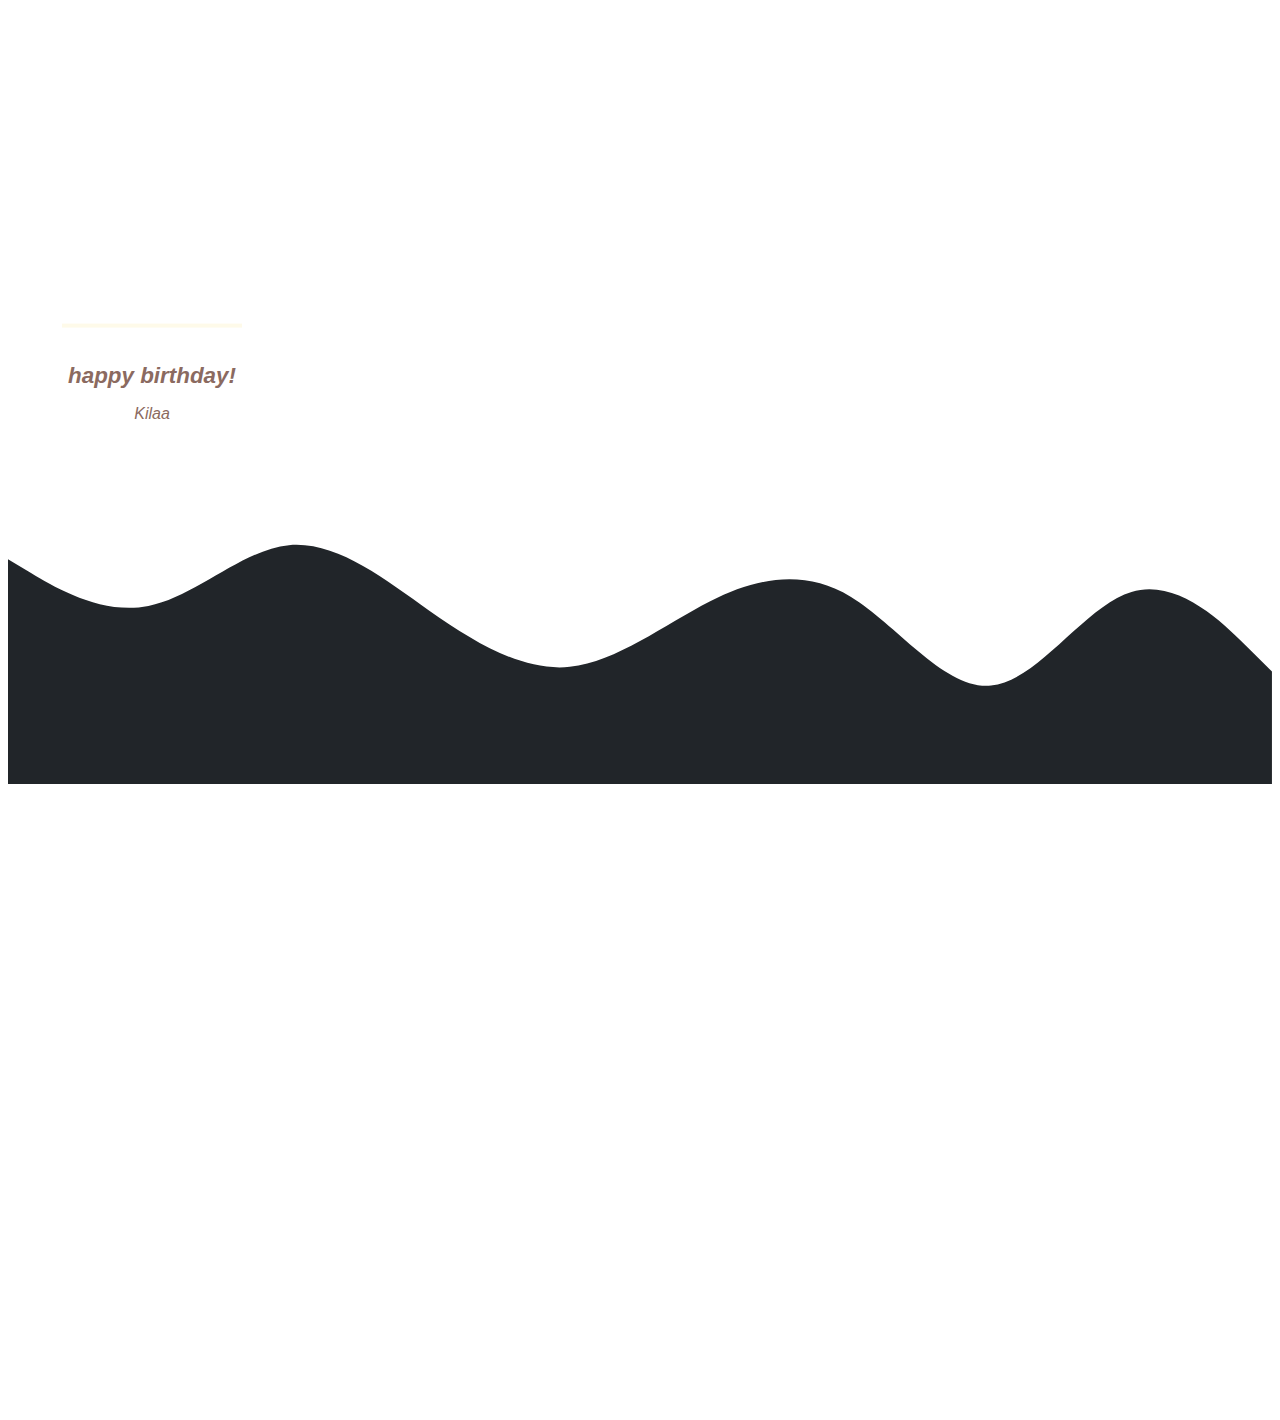
<file: kado/kado.html>
<!DOCTYPE html>
<html lang="en">
<head>
    <meta charset="UTF-8">
    <meta name="viewport" content="width=device-width, initial-scale=1.0">
    <title>Kado buat kamu</title>
    <link rel="stylesheet" href="./kado.css">
    <link href="https://cdn.jsdelivr.net/npm/bootstrap@5.3.0/dist/css/bootstrap.min.css" rel="stylesheet" integrity="sha384-9ndCyUaIbzAi2FUVXJi0CjmCapSmO7SnpJef0486qhLnuZ2cdeRhO02iuK6FUUVM" crossorigin="anonymous"/>
</head>
<body class="bg-body-secondary overflow-hidden">
    

  
    <div class="container">
        <div class="card bg-dark my-5 mx-auto rounded-4" style="width: 18rem">
          <div class="velas">
            <div class="fuego"></div>
            <div class="fuego"></div>
            <div class="fuego"></div>
            <div class="fuego"></div>
            <div class="fuego"></div>
          </div>
          <svg id="cake" version="1.1" x="0px" y="0px" width="200px" height="500px" viewBox="0 0 200 500" enable-background="new 0 0 200 500" xml:space="preserve">
            <path fill="#a88679" d="M173.667-13.94c-49.298,0-102.782,0-147.334,0c-3.999,0-4-16.002,0-16.002
            c44.697,0,96.586,0,147.334,0C177.667-29.942,177.668-13.94,173.667-13.94z">
                <animate id="bizcocho_3" attributeName="d" calcMode="spline" keySplines="0 0 1 1; 0 0 1 1" begin="relleno_2.end" dur="0.3s" fill="freeze" values="
                                  M173.667-13.94c-49.298,0-102.782,0-147.334,0c-3.999,0-4-16.002,0-16.002
            c44.697,0,96.586,0,147.334,0C177.667-29.942,177.668-13.94,173.667-13.94z
                                  ;
                                  M173.667,411.567c-47.995,12.408-102.955,12.561-147.334,0
            c-3.848-1.089-0.189-16.089,3.661-15.002c44.836,12.66,90.519,12.753,139.427,0.07
            C173.293,395.631,177.541,410.566,173.667,411.567z
                                  ;
                                  M173.667,427.569c-49.795,0-101.101,0-147.334,0c-3.999,0-4-16.002,0-16.002
            c46.385,0,97.539,0,147.334,0C177.668,411.567,177.667,427.569,173.667,427.569z
                                  " />
            </path>
            <path fill="#8b6a60" d="M100-178.521c1.858,0,3.364,1.506,3.364,3.363c0,0,0,33.17,0,44.227
            c0,19.144,0,57.431,0,76.574c0,10.152,0,40.607,0,40.607c0,1.858-1.506,3.364-3.364,3.364l0,0c-1.858,0-3.364-1.506-3.364-3.364c0,0,0-30.455,0-40.607c0-19.144,0-57.432,0-76.575c0-11.057,0-44.226,0-44.226C96.636-177.015,98.142-178.521,100-178.521
            L100-178.521z">
                <animate id="relleno_2" attributeName="d" calcMode="spline" keySplines="0 0 1 1; 0 0 1 1; 0 0 0.58 1" begin="bizcocho_2.end" dur="0.5s" fill="freeze" values="
                                  M100-178.521c1.858,0,3.364,1.506,3.364,3.363c0,0,0,33.17,0,44.227
            c0,19.144,0,57.431,0,76.574c0,10.152,0,40.607,0,40.607c0,1.858-1.506,3.364-3.364,3.364l0,0c-1.858,0-3.364-1.506-3.364-3.364c0,0,0-30.455,0-40.607c0-19.144,0-57.432,0-76.575c0-11.057,0-44.226,0-44.226C96.636-177.015,98.142-178.521,100-178.521
            L100-178.521z
                                  ;
                                  M100,267.257c1.858,0,3.364,1.506,3.364,3.363c0,0,0,33.17,0,44.227
            c0,19.143,0,57.43,0,76.574c0,10.151,0,40.606,0,40.606c0,1.858-1.506,3.364-3.364,3.364l0,0c-1.858,0-3.364-1.506-3.364-3.364
            c0,0,0-30.455,0-40.606c0-19.145,0-57.432,0-76.576c0-11.057,0-44.225,0-44.225C96.636,268.763,98.142,267.257,100,267.257
            L100,267.257z
                                  ;
                                  M93.928,405.433c-0.655,6.444-0.102,9.067,2.957,11.798c0,0,8.083,5.571,16.828,3.503
            c18.629-4.406,43.813,6.194,50.792,7.791c14.75,3.375,9.162,6.867,9.162,6.867c-2.412,2.258-58.328,0-73.667,0l0,0
            c-1.858,0-69.995,2.133-73.667,0c0,0-3.337-2.439,6.172-5.992c11.375-4.25,52.875,8.822,47.139-9.442
            c-6.333-20.167,5.226-21.514,5.226-21.514c3.435-0.915,12.78-6.663,10.923-0.546L93.928,405.433z
                                  ;
                                  M102.242,427.569c5.348,0,14.079,0,17.462,0c0,0,17.026,0,27.504,0
            c19.143,0,20.39-3.797,26.459,0c3,1.877,0,7.823,0,7.823c-2.412,2.258-58.328,0-73.667,0l0,0c-1.858,0-67.187,0-73.667,0
            c0,0-4.125-4.983,0-7.823c5.201-3.58,16.085,0,23.725,0c8.841,0,20.762,0,20.762,0c3.686,0,8.597,0,19.511,0H102.242z
                                  " />
            </path>
            <path fill="#a88679" d="M173.667-15.929c-46.512,0-105.486,0-147.334,0c-3.999,0-4-16.002,0-16.002
            c43.566,0,97.96,0,147.334,0C177.667-31.931,177.666-15.929,173.667-15.929z">
                <animate id="bizcocho_2" attributeName="d" calcMode="spline" keySplines="0 0 1 1; 0 0 1 1; 0.25 0 0.58 1" begin="relleno_1.end" dur="0.5s" fill="freeze" values="
                                  M173.667-15.929c-46.512,0-105.486,0-147.334,0c-3.999,0-4-16.002,0-16.002
            c43.566,0,97.96,0,147.334,0C177.667-31.931,177.666-15.929,173.667-15.929z
                                  ;
                                  M173.434,445.393c-47.269,8.001-105.245,8.001-147.334,0c-3.929-0.747-0.692-16.543,3.243-15.824
            c43.828,8.001,92.165,8.001,140.739,0C174.029,428.918,177.377,444.726,173.434,445.393z
                                  ;
                                  M173.667,449.514c-47.576-5.454-102.799-5.744-147.333,0c-3.966,0.512-3.938-15.297,0-16.002
            c43.683-7.823,97.646-8.026,147.333,0C177.616,434.15,177.642,449.969,173.667,449.514z
                                  ;
                                  M173.667,451.394c-49.298,0-102.782,0-147.334,0c-3.999,0-4-16.002,0-16.002
            c44.697,0,96.586,0,147.334,0C177.667,435.392,177.668,451.394,173.667,451.394z
                                  " />
            </path>
            <path fill="#8b6a60" d="M101.368-73.685c0,12.164,0,15.18,0,28.519c0,22.702,0-13.661,0,8.304c0,14.48,0,18.233,0,30.512
            c0,1.753-2.958,1.847-2.958,0c0-12.68,0-16.277,0-30.401c0-21.983,0,11.66,0-8.305c0-13.027,0-15.992,0-28.628
            C98.411-75.883,101.368-75.592,101.368-73.685z">
                <animate id="relleno_1" attributeName="d" calcMode="spline" keySplines="0 0 1 1; 0 0 1 1; 0 0 0.6 1" begin="bizcocho_1.end" dur="0.5s" fill="freeze" values="
                                  M101.368-73.685c0,12.164,0,15.18,0,28.519c0,22.702,0-13.661,0,8.304c0,14.48,0,18.233,0,30.512
            c0,1.753-2.958,1.847-2.958,0c0-12.68,0-16.277,0-30.401c0-21.983,0,11.66,0-8.305c0-13.027,0-15.992,0-28.628
            C98.411-75.883,101.368-75.592,101.368-73.685z
                                  ;
                                  M101.368,350.885c0,12.164,0,65.18,0,78.518c0,22.703,0-33.66,0-11.695c0,14.48,0,28.232,0,40.512
            c0,1.753-2.958,1.847-2.958,0c0-12.68,0-26.277,0-40.402c0-21.982,0,31.66,0,11.695c0-13.027,0-65.992,0-78.627
            C98.411,348.686,101.368,348.977,101.368,350.885z
                                  ;
                                  M128.38,447.567c37.626,6.312,39.303,13.658,26.833,12.833c-22.653-1.499-13.636-0.831-23.302-0.831
            c-14.48,0-17.884,0-30.163,0c-2.087,0-2.068,0-3.915,0c-13.333,0-8.963,0-23.088,0c-11.668,0-14.062,5.995-27.532,1.164
            c-12.629-4.529,38.667-3.167,46.833-17.333C100.077,432.94,105.546,443.736,128.38,447.567z
                                  ;
                                  M173.667,451.394c2.875,0,2.997,9.257,0,9.131c-22.662-0.956-32.09-0.956-41.756-0.956
            c-14.48,0-17.884,0-30.163,0c-2.087,0-2.068,0-3.915,0c-13.333,0-8.963,0-23.088,0c-11.668,0-34.99-0.294-48.412,1.831
            c-4.109,0.65-3.01-10.006,0-10.006C37.129,451.394,149.379,451.394,173.667,451.394z
                                  " />
            </path>
            <path fill="#a88679" d="M173.667,21.571c-33.174,0-111.467,0-147.334,0c-4,0-4-16.002,0-16.002c39.836,0,105.982,0,147.334,0
            C177.668,5.569,177.667,21.571,173.667,21.571z">
                <animate id="bizcocho_1" attributeName="d" calcMode="spline" keySplines="0 0 1 1; 0 0 1 1; 0 0 1 1; 0.25 0 1 1; 0 0 1 1; 0.25 0 0.6 1" begin="2s" dur="0.8s" fill="freeze" values="
                                  M173.667,21.571c-33.174,0-111.467,0-147.334,0c-4,0-4-16.002,0-16.002c39.836,0,105.982,0,147.334,0
            C177.668,5.569,177.667,21.571,173.667,21.571z
                                  ;
                                  M173.667,459.569c-33.197,16.002-110.782,16.002-147.334,0c-3.664-1.604,1.614-15.617,5.337-14.153
            c40.702,16.002,94.289,16.104,136.505,0.103C171.917,444.1,177.271,457.832,173.667,459.569z
                                  ;
                                  M171.817,475.571c-39.361-3.001-105.438-2.571-143.556,0c-3.991,0.27-7.377-14.736-3.387-15.014
            c41.553-2.888,104.421-3.121,150.51-0.233C179.378,460.574,175.806,475.875,171.817,475.571z
                                  ;
                                  M171.817,459.564c-38.8-12.188-104.504-13.762-143.556,0c-3.772,1.329-7.961-12.604-4.178-13.905
            c40.864-14.064,105.114-15.52,151.918-0.973C179.822,445.874,175.634,460.762,171.817,459.564z
                                  ;
                                  M173.667,475.571c-46.376-5.005-105.924-4.003-147.334,0c-3.981,0.385-3.479-15.421,0.479-16.002
            c43.087-6.327,97.705-7.083,146.855,0.438C177.621,460.613,177.644,476,173.667,475.571z
                                  ;
                                  M173.667,474.117c-46.376,1.866-105.638,2.01-147.334,0c-3.995-0.192-3.52-16.144,0.479-16.002
            c43.794,1.55,96.341,1.541,145.723,0C176.532,457.99,177.663,473.956,173.667,474.117z
                                  ;
                                  M173.667,475.571c-46.512,0-105.486,0-147.334,0c-3.999,0-4-16.002,0-16.002c43.566,0,97.96,0,147.334,0
            C177.667,459.569,177.666,475.571,173.667,475.571z
                                  " />
            </path>
            <path fill="#fefae9" d="M104.812,113.216c0,3.119-2.164,5.67-4.812,5.67c-2.646,0-4.812-2.551-4.812-5.67c0-5.594,0-16.782,0-22.375
          c0-5.143,0-15.427,0-20.568c0-7.333,0-21.998,0-29.33c0-5.523,0-16.569,0-22.092c0-3.295,0-9.885,0-13.181
          C95.188,2.551,97.353,0,100,0c2.648,0,4.812,2.551,4.812,5.669c0,3.248,0,9.743,0,12.991c0,5.428,0,16.284,0,21.711
          c0,7.618,0,22.854,0,30.472c0,4.952,0,14.854,0,19.807C104.812,96.292,104.812,107.576,104.812,113.216z">
                <animate id="crema" attributeName="d" calcMode="spline" keySplines="0 0 1 1; 0 0 1 1; 0 0 1 1; 0.25 0 1 1; 0 0 1 1; 0 0 0.58 1" begin="bizcocho_3.end" dur="2s" fill="freeze" values="
                                  M104.812,113.216c0,3.119-2.164,5.67-4.812,5.67c-2.646,0-4.812-2.551-4.812-5.67c0-5.594,0-16.782,0-22.375
          c0-5.143,0-15.427,0-20.568c0-7.333,0-21.998,0-29.33c0-5.523,0-16.569,0-22.092c0-3.295,0-9.885,0-13.181
          C95.188,2.551,97.353,0,100,0c2.648,0,4.812,2.551,4.812,5.669c0,3.248,0,9.743,0,12.991c0,5.428,0,16.284,0,21.711
          c0,7.618,0,22.854,0,30.472c0,4.952,0,14.854,0,19.807C104.812,96.292,104.812,107.576,104.812,113.216z
                                  ;
                                  M104.812,405.897c0,3.119-2.164,5.67-4.812,5.67c-2.646,0-4.812-2.551-4.812-5.67c0-5.594,0-16.782,0-22.376
          c0-5.143,0-15.426,0-20.568c0-7.332,0-21.997,0-29.33c0-5.522,0-16.568,0-22.092c0-3.295,0-9.885,0-13.181
          c0-3.118,2.165-5.669,4.812-5.669c2.648,0,4.812,2.551,4.812,5.669c0,3.247,0,9.743,0,12.991c0,5.428,0,16.283,0,21.711
          c0,7.618,0,22.854,0,30.473c0,4.951,0,14.854,0,19.807C104.812,388.972,104.812,400.256,104.812,405.897z
                                  ;
                                  M111.873,411.567c-3.119,0-9.226,0-11.874,0c-2.646,0-7.748,0-10.867,0c-7.086,0-12.698,0-18.292,0
          c-6.592,0-12.871,7.371-19.166,3.008c-10.043-6.961-7.776-10.169,2.991-17.745c12.61-8.873,27.713,1.994,25.919-7.531
          c-2.589-13.742,11.008-14.513,11.365-17.789c0.441-4.051,4.235-11.107,8.051-8.175c3.113,2.393,1.007,8.008,0,13.159
          c-1.871,9.569,8.058,2.113,9.494,14.155c2.592,21.732,21.184-0.675,29.309,7.976c5.216,5.553,18.413,5.552,15.426,12.942
          c-3.131,7.745-15.825-4.369-23.8,2.903C126.261,418.271,118.301,411.567,111.873,411.567z
                                  ;
                                  M111.873,411.567c-3.119,0-9.226,0-11.874,0c-2.646,0-9.734,4.069-12.853,4.069
          c-7.086,0-10.712-4.069-16.306-4.069c-6.592,0-12.12,6.013-19.166,3.008c-7.053-3.008-7.458,2.026-18.659,1.165
          c-6.832-0.525-7.522-3.034-7.533-6.265c-0.037-10.336,22.073-2.452,36.613-2.628c10.234-0.124,19.856-1.439,37.905-2.102
          c16.642-0.61,32.699,1.552,46.009,1.927c12.438,0.351,29.663-8.99,31.532,3.315c0.773,5.093-5.605,3.342-11.211,9.579
          c-5.093,5.667-7.59-4.605-12.965-3.832c-8.269,1.189-14.962-8.537-22.937-1.265C126.261,418.271,118.301,411.567,111.873,411.567z
                                  ;
                                  M110.946,413.652c-2.904-1.137-8.405-2.748-12.446-0.97c-6.099,2.685-7.273,10.358-13.253,8.242
          c-7.843-2.775-8.953-5.008-14.546-5.01c-24.653-0.011-4.849,26.507-18.264,26.507c-12.377,0,5.791-33.537-19.422-26.682
          c-7.703,2.095-9.806-0.942-9.817-4.173c-0.037-10.336,24.357-4.544,38.897-4.72c10.234-0.124,19.856-1.439,37.905-2.102
          c16.642-0.61,32.699,1.552,46.009,1.927c12.438,0.351,28.973-8.865,31.532,3.315c1.449,6.896,0.318,15.624-3.874,15.624
          c-7.619,0-1.788-15.192-19.243-7.111c-7.581,3.51-15.963-9.738-26.669,1.066C120.644,426.744,118.381,416.561,110.946,413.652z
                                  ;
                                  M111.547,413.9c-2.969-0.956-8.775-0.949-13.167-0.5c-14.667,1.5-8.325,16.508-14.667,16.666
          c-6.667,0.166-0.167-13.5-13.013-14.151c-30.471-1.545-5.572,46.651-18.987,46.651c-12.377,0,10.333-50.166-18.667-44.5
          c-7.835,1.531-9.537-1.417-9.548-4.647c-0.037-10.336,23.675-5.177,38.215-5.353c10.234-0.124,20.618-1.671,38.667-2.333
          c16.642-0.61,32.023,1.458,45.333,1.833c12.438,0.351,33.819-8.431,33.199,4.001c-0.532,10.666,0.414,26.166-5.245,25.833
          c-7.606-0.447-2.954-31.5-19.243-18.899c-7.985,6.177-17.658-5.969-27.377,5.732C118.88,434.066,121.38,417.067,111.547,413.9z
                                  ;
                                  M111.547,415.233c-6.667-0.834-9.667,4.667-13.833,3.333c-19.649-6.291-8.158,22.176-14.5,22.334
          c-6.667,0.166,2.833-18-13.333-22.167c-29.544-7.615-9.667,43.833-20.167,43.833c-10.333,0,8.004-55.006-16.833-39
          c-7.5,4.833-9.508-3.78-9.299-7.004c0.799-12.329,23.592-7.153,38.132-7.329c10.234-0.124,20.238-1.505,38.287-2.167
          c16.642-0.61,32.903,1.125,46.213,1.5c12.438,0.351,35.058-5.579,31.863,6.451c-5.532,20.833,1.25,28.216-4.409,27.883
          c-7.606-0.447-6.058-37.895-20.62-23.333c-10.167,10.166-15.972-0.747-25,12C119.547,443.568,121.798,416.515,111.547,415.233z
                                  " />
            </path>
            <rect x="10" y="475.571" fill="#fefae9" width="180" height="4" />
          </svg>
          <div class="text">
            <h1>happy birthday!</h1>
            <p>Kilaa</p>
          </div>
        </div>
    </div>

      <div class="container-fluid m-0 p-0">
        <h1 id="info" class="">Geser kebawah ya ↓↓↓</h1>
        <svg xmlns="http://www.w3.org/2000/svg" viewBox="0 0 1440 320"><path fill="#212529" fill-opacity="1" d="M0,64L26.7,80C53.3,96,107,128,160,117.3C213.3,107,267,53,320,48C373.3,43,427,85,480,122.7C533.3,160,587,192,640,186.7C693.3,181,747,139,800,112C853.3,85,907,75,960,106.7C1013.3,139,1067,213,1120,208C1173.3,203,1227,117,1280,101.3C1333.3,85,1387,139,1413,165.3L1440,192L1440,320L1413.3,320C1386.7,320,1333,320,1280,320C1226.7,320,1173,320,1120,320C1066.7,320,1013,320,960,320C906.7,320,853,320,800,320C746.7,320,693,320,640,320C586.7,320,533,320,480,320C426.7,320,373,320,320,320C266.7,320,213,320,160,320C106.7,320,53,320,27,320L0,320Z"></path></svg>
      </div>

      <div class="container-fluid bg-dark">
        <section id="cardGreeting">
          <div class="container py-5">
            <div id="card" >
              <div id="card-inside">
                <div class="wrap">
                  <p>Hi Kilaa My Love💖</p>
                  <p>Congratulations with your 16th birthday!</p>
                  <p>I hope will become a better person in the future!</p>
                  <p>it looks like you will also be more beautiful, cute, sexy, adorable, all of that!</p>
                  <p class="signed">Jana</p>
                </div>
              </div>
          
              <div id="card-front">
                <div class="wrap">
                  <h1>Open</h1>
                </div>
                <button id="open">&gt;</button>
                <button id="close">&lt;</button>
              </div>
            </div>
          </div>
        </section>

      </div>



    <script src="./kado.js"></script>
    <script src="https://cdn.jsdelivr.net/npm/bootstrap@5.3.0/dist/js/bootstrap.bundle.min.js" integrity="sha384-geWF76RCwLtnZ8qwWowPQNguL3RmwHVBC9FhGdlKrxdiJJigb/j/68SIy3Te4Bkz" crossorigin="anonymous"></script>
    <script src="https://cdn.jsdelivr.net/npm/@popperjs/core@2.11.8/dist/umd/popper.min.js" integrity="sha384-I7E8VVD/ismYTF4hNIPjVp/Zjvgyol6VFvRkX/vR+Vc4jQkC+hVqc2pM8ODewa9r" crossorigin="anonymous"></script>
    <script src="https://cdn.jsdelivr.net/npm/bootstrap@5.3.0/dist/js/bootstrap.min.js" integrity="sha384-fbbOQedDUMZZ5KreZpsbe1LCZPVmfTnH7ois6mU1QK+m14rQ1l2bGBq41eYeM/fS" crossorigin="anonymous"></script>
</body>
</html>
</file>
<file: kado/kado.css>
@import url(https://fonts.googleapis.com/css?family=Nobile:400italic,700italic);
@import url(https://fonts.googleapis.com/css?family=Dancing+Script);
* {
  box-sizing: border-box;
  -moz-box-sizing: border-box;
  -webkit-box-sizing: border-box;
}

/* width */
::-webkit-scrollbar {
  width: 10px;
}

/* Track */
::-webkit-scrollbar-track {
  background: #212529;
  border-radius: 10px;
}

/* Handle */
::-webkit-scrollbar-thumb {
  background: #FFF;
  border-radius: 10px;
}

/* Handle on hover */
::-webkit-scrollbar-thumb:hover {
  background: #e9ecef;
}

#card-front {
  color: #FFDFDF;
}

#card, #card-front, #card-inside {
  height: 480px;
}

.wrap {
    padding: 1.5em 2.5em;
    height: 100%;
}
#card-front, #card-inside {
  width: 100%;
  -webkit-box-shadow: 2px 2px 30px rgba(0, 0, 0, .25), 0 0 1px rgba(0, 0, 0, .5);
  -moz-box-shadow: 2px 2px 30px rgba(0, 0, 0, .25), 0 0 1px rgba(0, 0, 0, .5);
  box-shadow: 2px 2px 30px rgba(0, 0, 0, .25), 0 0 1px rgba(0, 0, 0, .5);
  position: absolute;
}


#card-inside .wrap {
    background: #FFEFEF;
    -webkit-box-shadow: inset 2px 0 1px rgba(0, 0, 0, .05);
    -moz-box-shadow: inset 2px 0 1px rgba(0, 0, 0, .05);
    box-shadow: inset 2px 0 1px rgba(0, 0, 0, .05);
}
#card {
    max-width: 960px;
    margin: 0 auto;
    transform-style: preserve-3d;
    -moz-transform-style: preserve-3d;
    -webkit-transform-style: preserve-3d;
    perspective: 5000px;
    -moz-perspective: 5000px;
    -webkit-perspective: 5000px;
    position: relative;
}

#card h1 {
    text-align: center;
    font-family: 'Nobile', sans-serif;
    font-style: italic;
    font-size: 70px;
    text-shadow: 
        4px 4px 0px rgba(0, 0, 0, .15),
        1px 1px 0 rgba(13,110,250, 255),
        2px 2px 0 rgba(13,60,200, 255),
        3px 3px 0 rgba(13,10,150, 255);
    color: #FFF;
}
#card-inside {
    font-size: 1.1em;
    line-height: 1.4;
    font-family: 'Nobile';
    color: #331717;
    font-style: italic;
}

p {
    margin-top: 1em;
}

p:first-child {
    margin-top: 0;
}

p.signed {
    margin-top: 1.5em;
    text-align: center;
    font-family: 'Dancing Script', sans-serif;
    font-size: 1.5em;
}

#card-front {
    background-color: #0d6efd;
    background-image: linear-gradient(top, #0d6efd 0%, #0768f9 100%);
    background-image: -moz-linear-gradient(top, #0d6efd 0%, #0768f9 100%);
    background-image: -webkit-linear-gradient(top, #0d6efd 0%, #0768f9 100%);
            transform-origin: left;
       -moz-transform-origin: left;
    -webkit-transform-origin: left;
            transition:         transform 1s linear;
       -moz-transition:    -moz-transform 1s linear;
    -webkit-transition: -webkit-transform 1s linear;
    position: relative;
}

#card-front .wrap {
            transition: background 1s linear;
       -moz-transition: background 1s linear;
    -webkit-transition: background 1s linear;
}

#card-front button {
  position: absolute;
  bottom: 1em;
  right: -12px;
  background: #F44;
  color: #FFF;
  font-family: 'Nobile', sans-serif;
  font-style: italic;
  font-weight: bold;
  font-size: 1.5em;
  padding: .5em;
  border: none;
  cursor: pointer;
          box-shadow: 2px 2px 3px rgba(0, 0, 0, .25), 0 0 1px rgba(0, 0, 0, .4);
     -moz-box-shadow: 2px 2px 3px rgba(0, 0, 0, .25), 0 0 1px rgba(0, 0, 0, .4);
  -webkit-box-shadow: 2px 2px 3px rgba(0, 0, 0, .25), 0 0 1px rgba(0, 0, 0, .4);
}

#card-front button:hover,
#card-front button:focus {
  background: #F22;
}

#close {
  display: none;
}

#card.open-fully #close,
#card-open-half #close {
  display: inline;
}

#card.open-fully #open {
  display: none;
}


#card.open-half #card-front,
#card.close-half #card-front {
            transform: rotateY(-90deg);
       -moz-transform: rotateY(-90deg);
    -webkit-transform: rotateY(-90deg);
}
#card.open-half #card-front .wrap {
    background-color: rgba(0, 0, 0, .5);
}

#card.open-fully #card-front,
#card.close-half #card-front {
  background: #FFEFEF;
}

#card.open-fully #card-front {
    transform: rotateY(-180deg);
    -moz-transform: rotateY(-180deg);
    -webkit-transform: rotateY(-180deg);
}

#card.open-fully #card-front .wrap {
    background-color: rgba(0, 0, 0, 0);
}

#card.open-fully #card-front .wrap *,
#card.close-half #card-front .wrap * {
   display: none;
}

footer {
  max-width: 500px;
  margin: 40px auto;
  font-family: 'Nobile', sans-serif;
  font-size: 14px;
  line-height: 1.6;
  color: #888;
  text-align: center;
}





/* Cake */
@import url(https://fonts.googleapis.com/css?family=Lato:300italic);

#cake {
  display: block;
  position: relative;
  margin: -10em auto 0 auto;
}

/* ============================================== Candle
*/
.velas {
  background: #ffffff;
  border-radius: 10px;
  position: absolute;
  top: 228px;
  left: 50%;
  margin-left: -2.4px;
  margin-top: -8.33333333px;
  width: 5px;
  height: 35px;
  transform: translateY(-300px);
  -webkit-backface-visibility: hidden;
          backface-visibility: hidden;
  -webkit-animation: in 500ms 6s ease-out forwards;
          animation: in 500ms 6s ease-out forwards;
}

.velas:after,
.velas:before {
  background: rgba(255, 0, 0, 0.4);
  content: "";
  position: absolute;
  width: 100%;
  height: 2.22222222px;
}

.velas:after {
  top: 25%;
  left: 0;
}

.velas:before {
  top: 45%;
  left: 0;
}

/* ============================================== Fire
*/
.fuego {
  border-radius: 100%;
  position: absolute;
  top: -20px;
  left: 50%;
  margin-left: -2.6px;
  width: 6.66666667px;
  height: 18px;
}

.fuego:nth-child(1) {
  -webkit-animation: fuego 2s 6.5s infinite;
          animation: fuego 2s 6.5s infinite;
}

.fuego:nth-child(2) {
  -webkit-animation: fuego 1.5s 6.5s infinite;
          animation: fuego 1.5s 6.5s infinite;
}

.fuego:nth-child(3) {
  -webkit-animation: fuego 1s 6.5s infinite;
          animation: fuego 1s 6.5s infinite;
}

.fuego:nth-child(4) {
  -webkit-animation: fuego 0.5s 6.5s infinite;
          animation: fuego 0.5s 6.5s infinite;
}

.fuego:nth-child(5) {
  -webkit-animation: fuego 0.2s 6.5s infinite;
          animation: fuego 0.2s 6.5s infinite;
}

/* ============================================== Animation Fire
*/
@-webkit-keyframes fuego {
  0%, 100% {
    background: rgba(254, 248, 97, 0.5);
    box-shadow: 0 0 40px 10px rgba(248, 233, 209, 0.2);
    transform: translateY(0) scale(1);
  }
  50% {
    background: rgba(255, 50, 0, 0.1);
    box-shadow: 0 0 40px 20px rgba(248, 233, 209, 0.2);
    transform: translateY(-20px) scale(0);
  }
}
@keyframes fuego {
  0%, 100% {
    background: rgba(254, 248, 97, 0.5);
    box-shadow: 0 0 40px 10px rgba(248, 233, 209, 0.2);
    transform: translateY(0) scale(1);
  }
  50% {
    background: rgba(255, 50, 0, 0.1);
    box-shadow: 0 0 40px 20px rgba(248, 233, 209, 0.2);
    transform: translateY(-20px) scale(0);
  }
}
@-webkit-keyframes in {
  to {
    transform: translateY(0);
  }
}
@keyframes in {
  to {
    transform: translateY(0);
  }
}
.text {
  /* color: #8b6a60; */
  color: #8b6a60;
  font-family: "Lato", sans-serif;
  font-weight: 300;
  font-style: italic;
  text-align: center;
}
.text h1 {
  font-size: 1.4em;
}

.btn-scroll {
  display: block;
  text-align: center;
  transform: scale(1);
  transition: all 1s ease-in-out;
}
</file>
